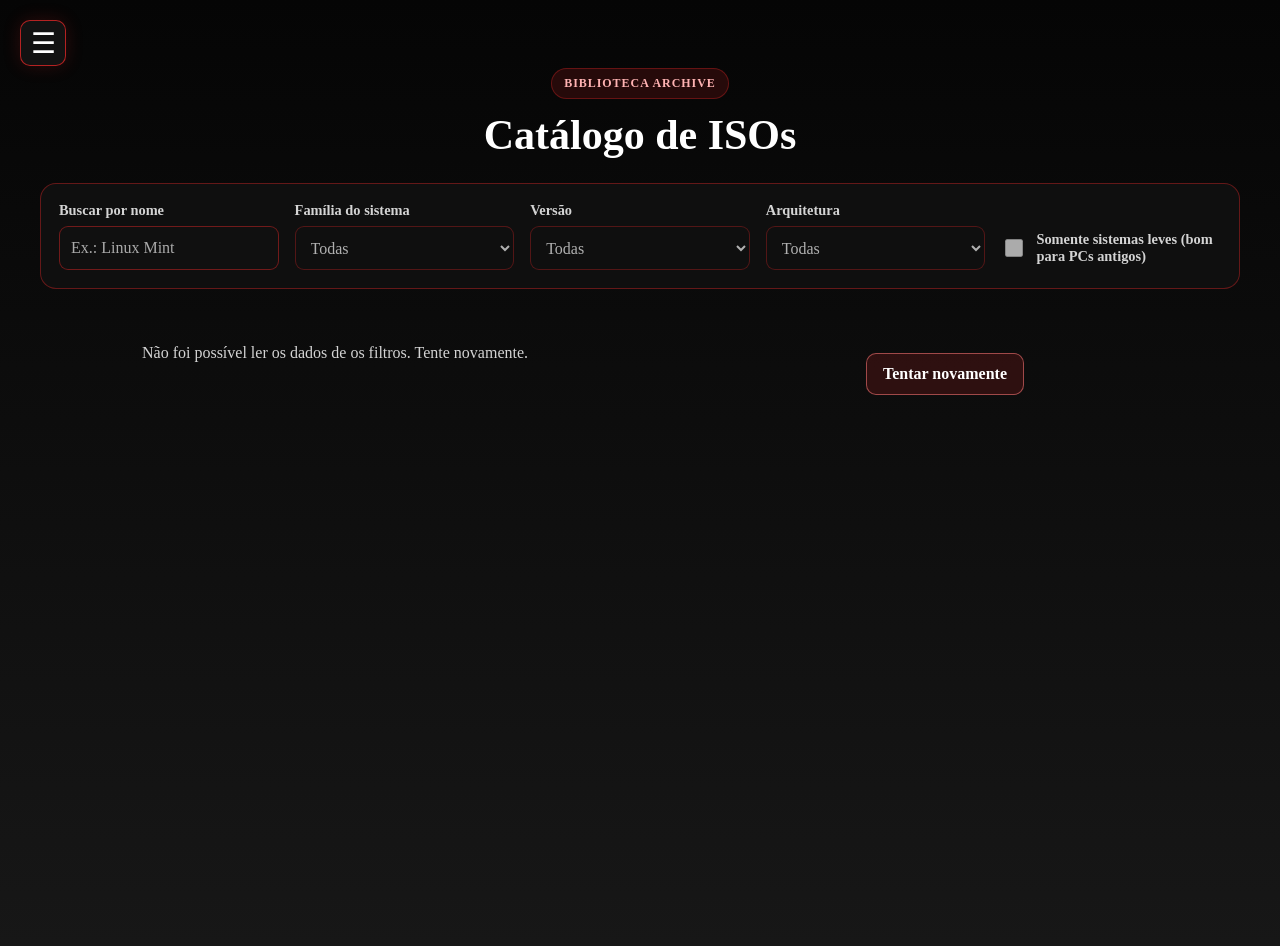
<file: public/index.html>
<!doctype html>
<html lang="pt-br">
  <head>
    <meta charset="UTF-8" />
    <meta name="viewport" content="width=device-width, initial-scale=1.0" />
    <title>Biblioteca Archive</title>
    <link rel="icon" href="assets/img/livro.png" type="image/png" />
    <link rel="stylesheet" href="assets/css/style.css" />
  </head>

  <body class="container-fluid pagina-biblioteca">
    <main class="catalogo-principal">
      <header class="cabecalho-biblioteca">
        <span class="badge">Biblioteca Archive</span>
        <h1>Catálogo de ISOs</h1>
      </header>

      <section class="filtros-catalogo" aria-label="Filtros do catálogo">
        <div class="campo-filtro">
          <label for="filtroBusca">Buscar por nome</label>
          <input
            type="search"
            id="filtroBusca"
            name="busca"
            maxlength="150"
            autocomplete="off"
            placeholder="Ex.: Linux Mint"
          />
        </div>
        <div class="campo-filtro">
          <label for="filtroFamilia">Família do sistema</label>
          <select id="filtroFamilia" name="familia">
            <option value="">Todas</option>
          </select>
        </div>
        <div class="campo-filtro">
          <label for="filtroVersao">Versão</label>
          <select id="filtroVersao" name="versao">
            <option value="">Todas</option>
          </select>
        </div>
        <div class="campo-filtro">
          <label for="filtroArquitetura">Arquitetura</label>
          <select id="filtroArquitetura" name="arquitetura">
            <option value="">Todas</option>
          </select>
        </div>
        <label class="filtro-leve" for="filtroLeve">
          <input type="checkbox" id="filtroLeve" name="leve" />
          <span>Somente sistemas leves (bom para PCs antigos)</span>
        </label>
      </section>

      <p id="contagemResultados" class="contagem-resultados" aria-live="polite"></p>
      <section
        id="catalogoResultado"
        class="catalog-grid"
        aria-live="polite"
        aria-busy="true"
      ></section>
    </main>
    <script src="assets/js/menu.js"></script>
    <script src="assets/js/formatos.js"></script>
    <script src="assets/js/api.js"></script>
    <script src="assets/js/biblioteca.js"></script>
  </body>
</html>
</file>
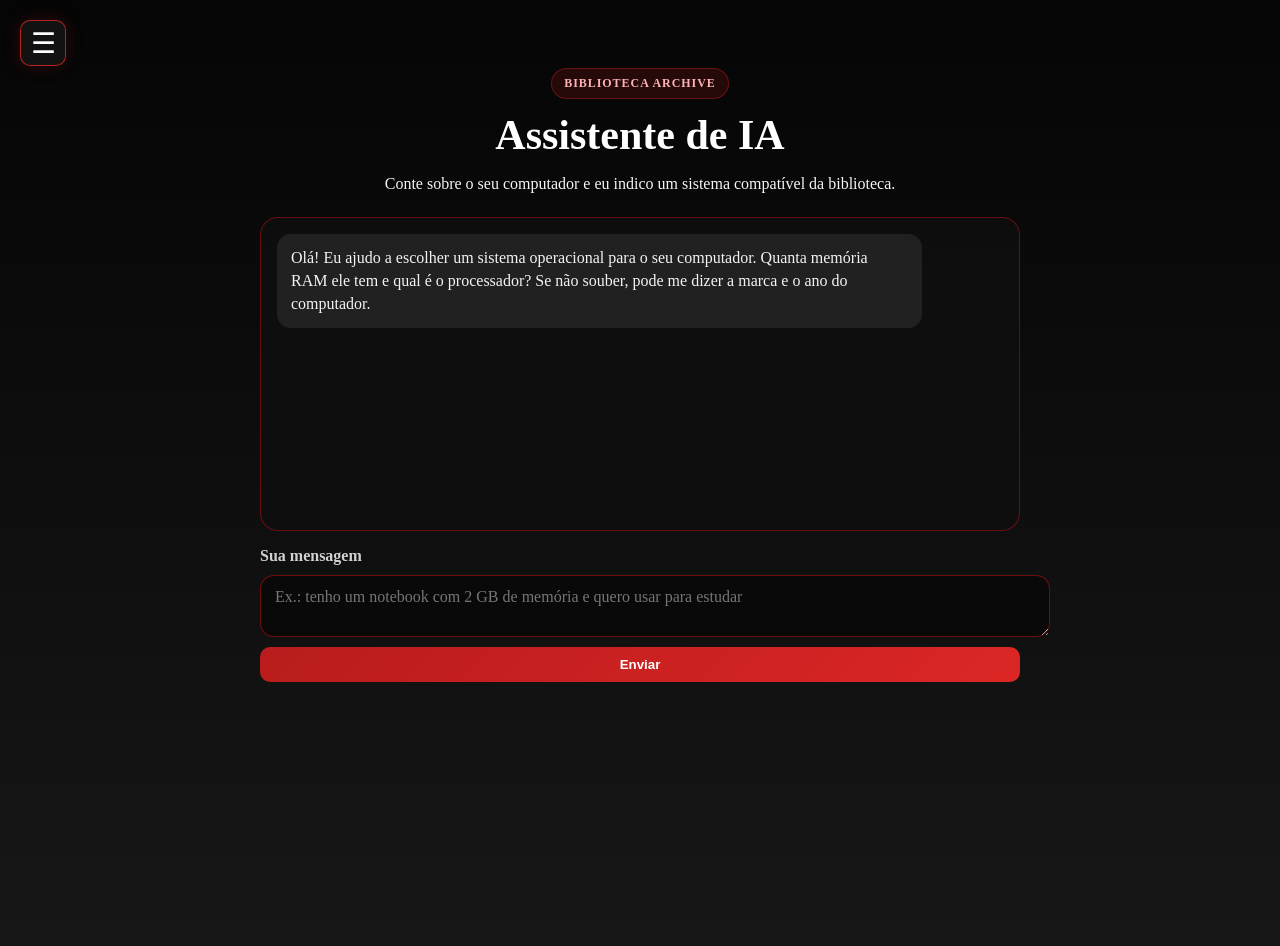
<file: public/assistente.html>
<!doctype html>
<html lang="pt-br">
  <head>
    <meta charset="UTF-8" />
    <meta name="viewport" content="width=device-width, initial-scale=1.0" />
    <title>Assistente de IA | Biblioteca Archive</title>
    <link rel="icon" href="assets/img/livro.png" type="image/png" />
    <link rel="stylesheet" href="assets/css/style.css" />
  </head>
  <body class="container-fluid pagina-biblioteca pagina-assistente">
    <main class="catalogo-principal">
      <header class="cabecalho-biblioteca">
        <span class="badge">Biblioteca Archive</span>
        <h1>Assistente de IA</h1>
        <p>Conte sobre o seu computador e eu indico um sistema compatível da biblioteca.</p>
      </header>

      <section class="chat" aria-label="Conversa com o assistente">
        <div id="chatMensagens" class="chat-mensagens" role="log" aria-live="polite"></div>

        <form id="chatForm" class="chat-form">
          <label for="chatTexto" class="chat-rotulo">Sua mensagem</label>
          <textarea id="chatTexto" rows="2" maxlength="1000" required
            placeholder="Ex.: tenho um notebook com 2 GB de memória e quero usar para estudar"></textarea>
          <button type="submit" id="chatEnviar" class="mini-btn">Enviar</button>
        </form>
      </section>
    </main>
    <script src="assets/js/menu.js"></script>
    <script src="assets/js/api.js"></script>
    <script src="assets/js/assistente.js"></script>
  </body>
</html>
</file>
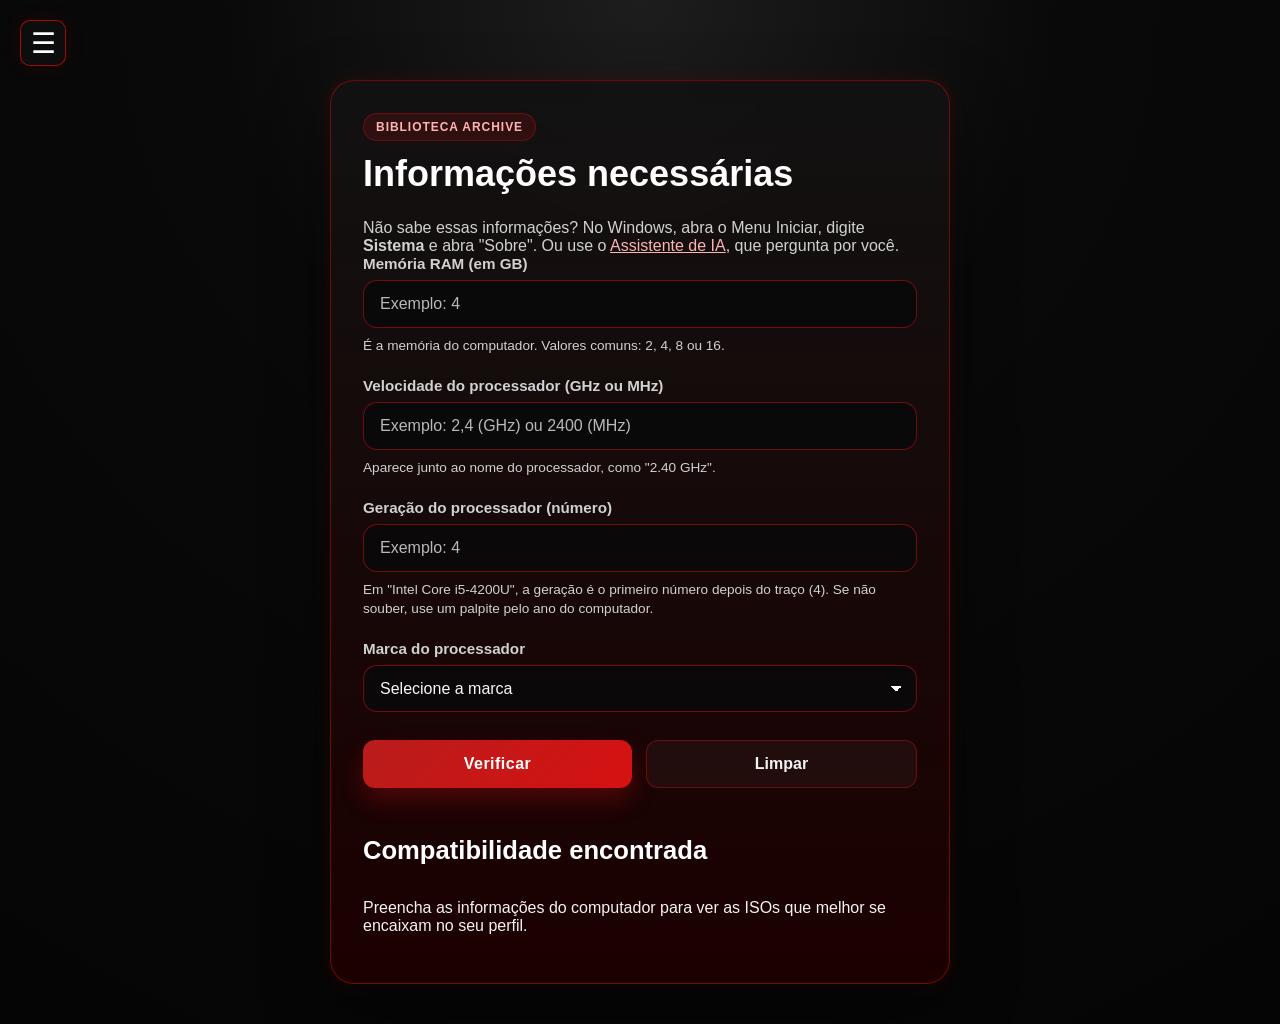
<file: public/buscar.html>
<!DOCTYPE html>
<html lang="pt-br">
  <head>
    <meta charset="UTF-8" />
    <meta name="viewport" content="width=device-width, initial-scale=1.0" />
    <title>Buscar ISO/OS | Biblioteca Archive</title>
    <link rel="icon" href="assets/img/livro.png" type="image/png" />
    <link rel="stylesheet" type="text/css" href="assets/css/style.css" />
  </head>

  <body class="pagina-busca">
    <main class="page-content">
      <section class="form-card">
        <div class="form-header">
          <span class="badge">Biblioteca Archive</span>
          <h1>Informações necessárias</h1>
        </div>

        <form id="formBusca" name="formBusca" onsubmit="event.preventDefault(); validarFormulario();" novalidate>
          <p class="texto-apoio">
            Não sabe essas informações? No Windows, abra o Menu Iniciar, digite
            <strong>Sistema</strong> e abra "Sobre". Ou use o
            <a href="assistente.html">Assistente de IA</a>, que pergunta por você.
          </p>

          <div class="form-grid">
            <div class="field">
              <label for="memoria">Memória RAM (em GB)</label>
              <input type="text" id="memoria" name="memoria" inputmode="decimal" required
                aria-describedby="dicaMemoria" placeholder="Exemplo: 4" autocomplete="off" />
              <small id="dicaMemoria" class="dica-campo">É a memória do computador. Valores comuns: 2, 4, 8 ou 16.</small>
            </div>

            <div class="field">
              <label for="Mhzproc">Velocidade do processador (GHz ou MHz)</label>
              <input type="text" id="Mhzproc" name="mhzproc" inputmode="decimal" required
                aria-describedby="dicaVelocidade" placeholder="Exemplo: 2,4 (GHz) ou 2400 (MHz)" autocomplete="off" />
              <small id="dicaVelocidade" class="dica-campo">Aparece junto ao nome do processador, como "2.40 GHz".</small>
            </div>

            <div class="field">
              <label for="Gerpro">Geração do processador (número)</label>
              <input type="text" id="Gerpro" name="Gerpro" inputmode="numeric" required
                aria-describedby="dicaGeracao" placeholder="Exemplo: 4" autocomplete="off" />
              <small id="dicaGeracao" class="dica-campo">Em "Intel Core i5-4200U", a geração é o primeiro número depois do traço (4). Se não souber, use um palpite pelo ano do computador.</small>
            </div>

            <div class="field">
              <label for="modproc">Marca do processador</label>
              <select id="modproc" name="modproc" required>
                <option value="">Selecione a marca</option>
                <option value="Intel Core Ultra">Intel Core Ultra</option>
                <option value="Intel Core">Intel Core</option>
                <option value="AMD Ryzen">AMD Ryzen</option>
                <option value="Outro">Outro</option>
              </select>
            </div>
          </div>

          <p id="erroBusca" class="mensagem-erro" role="alert" hidden></p>

          <div class="actions">
            <button type="submit" class="btn btn-primary">Verificar</button>
            <button type="reset" class="btn btn-secondary">Limpar</button>
          </div>
        </form>

        <div id="resumoFinal" class="resumo-final" hidden>
          <h2 class="subtitulo-requisitos">Resumo do que você informou</h2>
          <div class="resumo-lista"></div>
        </div>

        <section class="results-section" id="resultados">
          <div class="results-header">
            <h2>Compatibilidade encontrada</h2>
          </div>
          <div id="cardsResultado" class="results-grid" aria-live="polite"></div>
        </section>
      </section>
    </main>
    <script src="assets/js/menu.js"></script>
    <script src="assets/js/formatos.js"></script>
    <script src="assets/js/api.js"></script>
    <script src="assets/js/buscar.js"></script>
  </body>
</html>
</file>
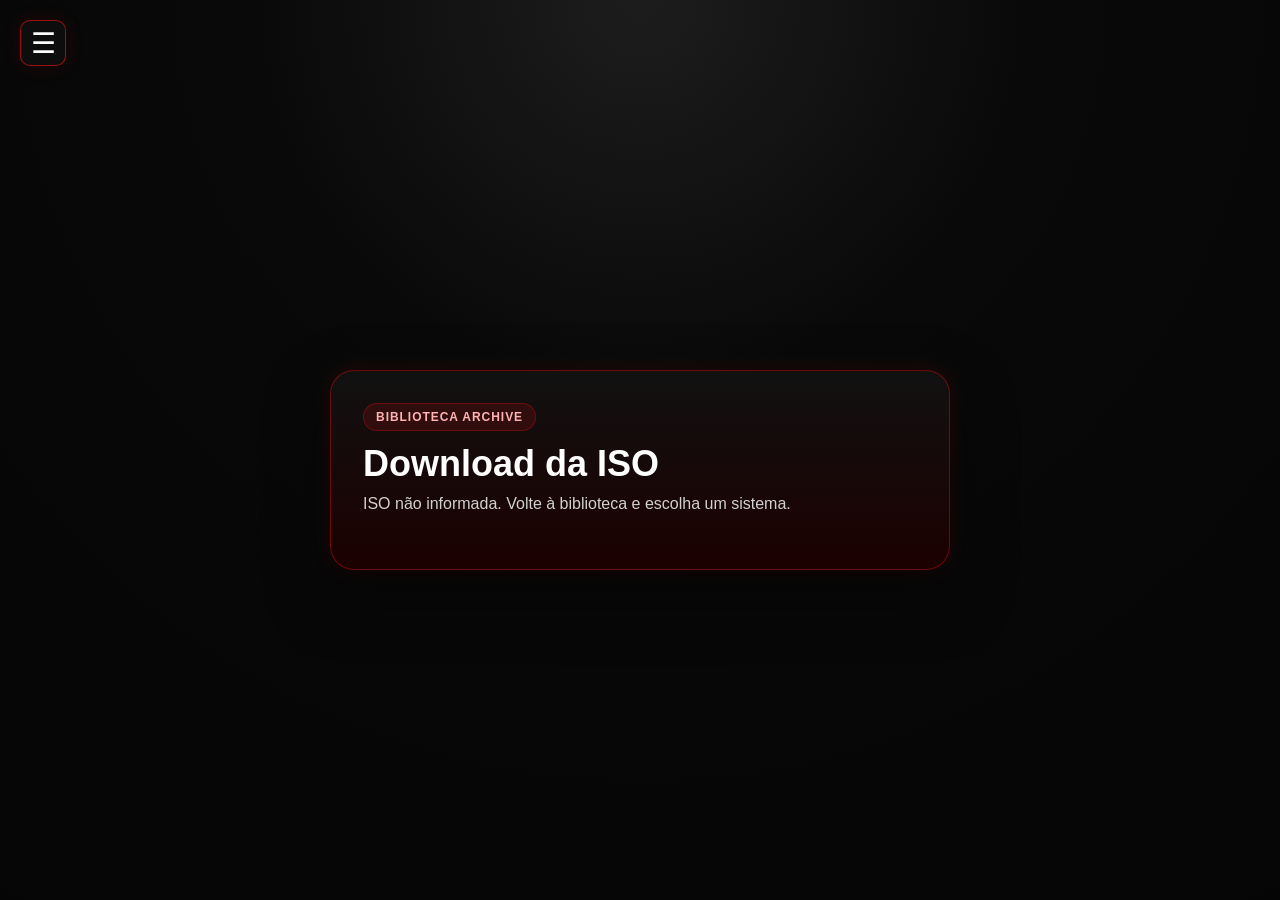
<file: public/download.html>
<!DOCTYPE html>
<html lang="pt-br">
  <head>
    <meta charset="UTF-8" />
    <meta name="viewport" content="width=device-width, initial-scale=1.0" />
    <title>Download | Biblioteca Archive</title>
    <link rel="icon" href="assets/img/livro.png" type="image/png" />
    <link rel="stylesheet" type="text/css" href="assets/css/style.css" />
  </head>

  <body class="pagina-busca">
    <main class="page-content">
      <section class="form-card">
        <div class="form-header">
          <span class="badge">Biblioteca Archive</span>
          <h1 id="tituloDownload">Download da ISO</h1>
          <p id="resumoIso" class="texto-apoio" role="status"></p>
        </div>

        <section id="requisitosIso" class="resumo-final" aria-labelledby="tituloRequisitos" hidden>
          <h2 id="tituloRequisitos" class="subtitulo-requisitos">Seu computador precisa ter</h2>
          <ul id="listaRequisitos" class="card-info"></ul>
          <p id="checksumIso" class="dica-campo" hidden></p>
        </section>

        <form id="formDownload" novalidate hidden>
          <div class="form-grid">
            <div class="field">
              <label for="nome">Seu nome</label>
              <input type="text" id="nome" name="nome" maxlength="150" required autocomplete="name" />
            </div>

            <div class="field">
              <label for="email">Seu e-mail</label>
              <input type="email" id="email" name="email" maxlength="254" required autocomplete="email" />
            </div>

            <div class="field">
              <label for="objetivo">Para que você vai usar este sistema?</label>
              <textarea id="objetivo" name="objetivo" rows="3" maxlength="1000" required
                placeholder="Ex.: reaproveitar um notebook antigo para estudos"></textarea>
            </div>
          </div>

          <p id="mensagemErro" class="mensagem-erro" role="alert" hidden></p>

          <div class="actions">
            <button type="submit" id="botaoEnviar" class="btn btn-primary">Liberar download</button>
            <a href="index.html" class="btn btn-secondary btn-link">Voltar</a>
          </div>
        </form>

        <div id="areaLink" class="resumo-final" hidden>
          <h3>Download liberado</h3>
          <p id="textoLiberado" class="texto-apoio" role="status"></p>
          <div class="actions">
            <a id="linkDownload" class="btn btn-primary btn-link">Baixar agora</a>
          </div>
        </div>
      </section>
    </main>
    <script src="assets/js/menu.js"></script>
    <script src="assets/js/formatos.js"></script>
    <script src="assets/js/api.js"></script>
    <script src="assets/js/download.js"></script>
  </body>
</html>
</file>
<file: public/assets/css/style.css>
:root {
    --bg: #0a0a0a;
    --bg-2: #1b1b1b;
    --card: #111111;
    --card-border: rgba(220, 38, 38, 0.7);
    --red-main: #dc2626;
    --red-dark: #7f1d1d;
    --red-soft: rgba(220, 38, 38, 0.18);
    --text: #f5f5f5;
    --text-soft: #d4d4d4;
}

body {
    background: radial-gradient(circle at top, #1d1d1d 0%, var(--bg) 40%, #050505 100%);
    color: var(--text);
}

input[type="number"]::-webkit-outer-spin-button,
input[type="number"]::-webkit-inner-spin-button {
    -webkit-appearance: none;
    margin: 0;
}

.container-fluid {
    background: linear-gradient(180deg, #050505 0%, #171717 100%);
    min-height: 100vh;
    padding-top: 30px;
}

table {
    border-collapse: separate;
    border-spacing: 40px 32px;
    margin: 0 auto;
}

div.card {
    width: 18rem;
    margin: 0 auto;
    background: linear-gradient(180deg, rgba(17, 17, 17, 0.97), rgba(30, 0, 0, 0.9));
    border: 1px solid var(--card-border);
    border-radius: 18px;
    overflow: hidden;
    box-shadow: 0 18px 35px rgba(0, 0, 0, 0.45), 0 0 18px rgba(220, 38, 38, 0.18);
    transition: transform 0.25s ease, box-shadow 0.25s ease, border-color 0.25s ease;
}

div.card:hover {
    transform: translateY(-6px);
    border-color: rgba(248, 113, 113, 0.9);
    box-shadow: 0 22px 40px rgba(0, 0, 0, 0.6), 0 0 22px rgba(220, 38, 38, 0.28);
}

.card-img-top {
    padding: 18px 18px 0;
    background: rgba(255, 255, 255, 0.02);
}

div.card-body {
    color: var(--text);
    padding: 1.25rem 1.25rem 1.5rem;
}

.card-title {
    color: var(--text);
    font-weight: 700;
    margin-bottom: 0.75rem;
    text-transform: uppercase;
    letter-spacing: 0.04em;
}

.card-text {
    color: var(--text-soft);
    margin-bottom: 1rem;
}

.btn-primary {
    background: linear-gradient(135deg, #b91c1c, var(--red-main));
    border: none;
    border-radius: 10px;
    box-shadow: 0 12px 20px rgba(220, 38, 38, 0.25);
    font-weight: 700;
    letter-spacing: 0.03em;
    transition: transform 0.2s ease, box-shadow 0.2s ease, filter 0.2s ease;
}

.btn-primary:hover,
.btn-primary:focus {
    background: linear-gradient(135deg, #ef4444, #b91c1c);
    box-shadow: 0 14px 24px rgba(220, 38, 38, 0.35);
    transform: translateY(-2px);
    filter: brightness(1.08);
}

.btn-primary:visited,
.btn-primary:active {
    background: linear-gradient(135deg, #b91c1c, var(--red-main));
}

/* Botão hambúrguer */
.menu-btn {
    position: fixed;
    top: 20px;
    left: 20px;
    font-size: 28px;
    background: rgba(20, 20, 20, 0.95);
    border: 1px solid rgba(220, 38, 38, 0.8);
    border-radius: 10px;
    cursor: pointer;
    z-index: 1001;
    color: white;
    width: 46px;
    height: 46px;
    box-shadow: 0 0 18px rgba(220, 38, 38, 0.18);
}

/* Menu lateral */
.sidebar {
    position: fixed;
    top: 0;
    left: -280px;
    width: 280px;
    height: 100vh;
    background: linear-gradient(180deg, #1a1a1a 0%, #0d0d0d 100%);
    border-right: 1px solid rgba(220, 38, 38, 0.45);
    padding-top: 70px;
    transition: left 0.3s ease;
    z-index: 1000;
    box-shadow: 4px 0 15px rgba(220, 38, 38, 0.2);
}

.sidebar.aberto {
    left: 0;
}

.sidebar a {
    display: block;
    padding: 15px 25px;
    color: white;
    text-decoration: none;
    font-size: 18px;
    transition: background 0.2s ease, padding-left 0.2s ease, border-left 0.2s ease;
    border-left: 3px solid transparent;
}

.sidebar a:hover {
    background: rgba(220, 38, 38, 0.1);
    padding-left: 30px;
    border-left-color: var(--red-main);
}

.fechar-btn {
    position: absolute;
    top: 15px;
    right: 20px;
    font-size: 32px;
    color: white;
    background: none;
    border: none;
    cursor: pointer;
}

.overlay {
    position: fixed;
    top: 0;
    left: 0;
    width: 100%;
    height: 100%;
    background: rgba(0, 0, 0, 0.55);
    opacity: 0;
    visibility: hidden;
    transition: 0.3s;
    z-index: 999;
}

.overlay.ativo {
    opacity: 1;
    visibility: visible;
}

.catalogo-principal {
    max-width: 1200px;
    margin: 0 auto;
    padding: 30px 10px 40px;
}

.cabecalho-biblioteca {
    text-align: center;
    margin-bottom: 24px;
}

.badge {
    display: inline-block;
    padding: 7px 12px;
    border-radius: 999px;
    background: rgba(220, 38, 38, 0.15);
    color: #ffb3b3;
    border: 1px solid rgba(220, 38, 38, 0.35);
    font-size: 12px;
    font-weight: 700;
    letter-spacing: 0.08em;
    text-transform: uppercase;
    margin-bottom: 12px;
}

.cabecalho-biblioteca h1 {
    margin: 0;
    color: #fff;
    font-size: clamp(28px, 4vw, 42px);
}

.catalog-grid {
    display: grid;
    grid-template-columns: repeat(auto-fit, minmax(220px, 1fr));
    gap: 20px;
}

.filtros-catalogo {
    display: grid;
    grid-template-columns: repeat(auto-fit, minmax(min(100%, 190px), 1fr));
    gap: 16px;
    margin-bottom: 14px;
    padding: 18px;
    background: rgba(17, 17, 17, 0.88);
    border: 1px solid rgba(220, 38, 38, 0.42);
    border-radius: 16px;
}

.campo-filtro {
    display: grid;
    gap: 7px;
    min-width: 0;
}

.campo-filtro label,
.filtro-leve {
    color: var(--text-soft);
    font-size: 0.9rem;
    font-weight: 600;
}

.campo-filtro input,
.campo-filtro select {
    box-sizing: border-box;
    width: 100%;
    min-height: 44px;
    padding: 9px 11px;
    border: 1px solid rgba(220, 38, 38, 0.48);
    border-radius: 9px;
    background: #101010;
    color: var(--text);
    font: inherit;
}

.campo-filtro input::placeholder {
    color: #aaa;
}

.filtro-leve {
    display: flex;
    align-items: center;
    gap: 10px;
    align-self: end;
    min-height: 44px;
    cursor: pointer;
}

.filtro-leve input {
    width: 18px;
    height: 18px;
    flex: 0 0 auto;
    accent-color: var(--red-main);
}

.campo-filtro input:focus-visible,
.campo-filtro select:focus-visible,
.filtro-leve input:focus-visible,
.mini-btn:focus-visible,
.botao-estado:focus-visible {
    outline: 3px solid #ff8a8a;
    outline-offset: 3px;
}

.contagem-resultados {
    min-height: 1.5em;
    margin: 0 0 14px;
    color: var(--text-soft);
}

.catalogo-estado {
    margin: 0;
    color: var(--text-soft);
    text-align: center;
    line-height: 1.5;
}

.botao-estado {
    justify-self: center;
    min-height: 42px;
    margin: 12px auto 0;
    padding: 9px 16px;
    border: 1px solid rgba(255, 120, 120, 0.55);
    border-radius: 10px;
    background: rgba(220, 38, 38, 0.16);
    color: #fff;
    font: inherit;
    font-weight: 700;
    cursor: pointer;
}

.catalog-card {
    background: linear-gradient(180deg, rgba(14, 14, 14, 0.96), rgba(50, 0, 0, 0.88));
    border: 1px solid rgba(220, 38, 38, 0.5);
    border-radius: 18px;
    padding: 18px 16px;
    box-shadow: 0 12px 24px rgba(0, 0, 0, 0.35);
    transition: transform 0.2s ease, border-color 0.2s ease;
}

.catalog-card:hover {
    transform: translateY(-4px);
    border-color: rgba(255, 100, 100, 0.9);
}

.catalog-card-tags {
    display: flex;
    flex-wrap: wrap;
    align-items: center;
    gap: 7px;
}

.tag {
    display: inline-block;
    margin-bottom: 10px;
    padding: 5px 10px;
    border-radius: 999px;
    background: rgba(220, 38, 38, 0.14);
    color: #ffb3b3;
    font-size: 0.7rem;
    font-weight: 700;
    letter-spacing: 0.08em;
    text-transform: uppercase;
}

.catalog-card .tag {
    margin-bottom: 10px;
}

.selo-leve {
    display: inline-block;
    margin-bottom: 10px;
    padding: 5px 10px;
    border: 1px solid rgba(134, 239, 172, 0.4);
    border-radius: 999px;
    background: rgba(34, 197, 94, 0.12);
    color: #bbf7d0;
    font-size: 0.7rem;
    font-weight: 700;
}

.catalog-card h3 {
    margin: 0 0 12px;
    color: #fff;
    font-size: 1.2rem;
    overflow-wrap: anywhere;
}

.catalog-card p {
    margin: 0 0 14px;
    color: var(--text-soft);
    line-height: 1.5;
    font-size: 0.94rem;
}

.card-info {
    list-style: none;
    padding: 0;
    margin: 0 0 16px;
    display: grid;
    gap: 8px;
    color: var(--text-soft);
    font-size: 0.82rem;
}

.card-info strong {
    color: #fff;
}

.mini-btn {
    width: 100%;
    border: none;
    border-radius: 10px;
    padding: 10px 12px;
    font-weight: 700;
    background: linear-gradient(135deg, #b91c1c, var(--red-main));
    color: #fff;
    cursor: pointer;
}

.catalog-card-acao {
    display: grid;
    gap: 6px;
}

.aviso-download {
    min-height: 1.2em;
    color: #ffb3b3;
    font-size: 0.82rem;
    text-align: center;
}

@media (max-width: 768px) {
    table {
        border-spacing: 18px 20px;
    }

    div.card {
        width: min(100%, 18rem);
    }

    .catalog-grid {
        grid-template-columns: 1fr;
    }
}

@media (max-width: 400px) {
    .catalogo-principal {
        padding-right: 8px;
        padding-left: 8px;
    }

    .filtros-catalogo {
        padding: 14px;
    }
}

input[type="number"]::-webkit-outer-spin-button,
input[type="number"]::-webkit-inner-spin-button {
    -webkit-appearance: none;
    margin: 0;
}

input[type="number"] {
    -moz-appearance: none;
    appearance: none;
}

body.pagina-busca {
    --bg: #090909;
    --bg-2: #171717;
    --panel: #121212;
    --panel-2: #1c1c1c;
    --red: #d61111;
    --red-strong: #8b0000;
    --red-soft: rgba(214, 17, 17, 0.15);
    --text: #f3f3f3;
    --text-soft: #d1d1d1;
    --line: rgba(214, 17, 17, 0.45);
}
body.pagina-busca,
body.pagina-busca * {
    box-sizing: border-box;
}
body.pagina-busca {
    margin: 0;
    min-height: 100vh;
    font-family: Arial, Helvetica, sans-serif;
    background: radial-gradient(circle at top, #1d1d1d 0%, var(--bg) 35%, #050505 100%);
    color: var(--text);
}
body.pagina-busca input[type="number"] {
    -moz-appearance: textfield;
}
body.pagina-busca .page-content {
    min-height: 100vh;
    display: flex;
    align-items: center;
    justify-content: center;
    padding: 80px 20px 40px;
}
body.pagina-busca .form-card {
    width: min(100%, 620px);
    background: linear-gradient(180deg, rgba(18, 18, 18, 0.96), rgba(32, 0, 0, 0.88));
    border: 1px solid var(--line);
    border-radius: 24px;
    padding: 32px;
    box-shadow: 0 24px 60px rgba(0, 0, 0, 0.5), 0 0 20px rgba(214, 17, 17, 0.16);
    backdrop-filter: blur(8px);
}
body.pagina-busca .results-section {
    margin-top: 28px;
    padding-top: 20px;
}
body.pagina-busca .results-header h2 {
    margin: 0 0 18px;
    font-size: 1.6rem;
    color: #fff;
}
body.pagina-busca .results-grid {
    display: grid;
    grid-template-columns: repeat(auto-fit, minmax(180px, 1fr));
    gap: 18px;
}
body.pagina-busca .result-card {
    background: linear-gradient(180deg, rgba(14, 14, 14, 0.96), rgba(50, 0, 0, 0.88));
    border: 1px solid rgba(214, 17, 17, 0.45);
    border-radius: 18px;
    padding: 18px 16px;
    box-shadow: 0 12px 25px rgba(0, 0, 0, 0.35);
    transition: transform 0.2s ease, border-color 0.2s ease;
}
body.pagina-busca .result-card:hover {
    transform: translateY(-4px);
    border-color: rgba(255, 100, 100, 0.9);
}
body.pagina-busca .tag {
    display: inline-block;
    margin-bottom: 10px;
    padding: 5px 10px;
    border-radius: 999px;
    background: rgba(214, 17, 17, 0.12);
    color: #ffb3b3;
    font-size: 0.7rem;
    font-weight: 700;
    letter-spacing: 0.08em;
    text-transform: uppercase;
}
body.pagina-busca .result-card h3 {
    margin: 0 0 10px;
    font-size: 1.1rem;
    color: #fff;
}
body.pagina-busca .result-card p {
    margin: 0 0 14px;
    color: var(--text-soft);
    line-height: 1.5;
    font-size: 0.95rem;
}
body.pagina-busca .card-info {
    list-style: none;
    padding: 0;
    margin: 0 0 14px;
    display: grid;
    gap: 8px;
    color: var(--text-soft);
    font-size: 0.82rem;
}
body.pagina-busca .card-info strong {
    color: #fff;
}
body.pagina-busca .mini-btn {
    width: 100%;
    padding: 10px 12px;
    border: none;
    border-radius: 10px;
    background: linear-gradient(135deg, #b91c1c, var(--red));
    color: #fff;
    font-weight: 700;
    cursor: pointer;
}
body.pagina-busca .form-header {
    margin-bottom: 24px;
}
body.pagina-busca .badge {
    display: inline-block;
    padding: 6px 12px;
    border-radius: 999px;
    background: var(--red-soft);
    color: #ffb3b3;
    font-size: 12px;
    font-weight: 700;
    letter-spacing: 0.08em;
    text-transform: uppercase;
    margin-bottom: 12px;
    border: 1px solid rgba(214, 17, 17, 0.35);
}
body.pagina-busca .form-header h1 {
    margin: 0;
    font-size: clamp(26px, 4vw, 36px);
    color: #fff;
}
body.pagina-busca .form-grid {
    display: grid;
    gap: 22px;
}
body.pagina-busca .field {
    display: flex;
    flex-direction: column;
    gap: 8px;
}
body.pagina-busca label {
    font-size: 0.95rem;
    font-weight: 600;
    color: var(--text-soft);
}
body.pagina-busca input,
body.pagina-busca select {
    width: 100%;
    padding: 14px 16px;
    border: 1px solid rgba(214, 17, 17, 0.5);
    border-radius: 14px;
    background: rgba(9, 9, 9, 0.9);
    color: #f8f8f8;
    font-size: 1rem;
    transition: border-color 0.2s ease, box-shadow 0.2s ease, transform 0.2s ease;
}
body.pagina-busca input::placeholder {
    color: #b9b9b9;
}
body.pagina-busca input:focus,
body.pagina-busca select:focus {
    outline: none;
    border-color: #ff4d4d;
    box-shadow: 0 0 0 4px rgba(214, 17, 17, 0.18);
}
body.pagina-busca select {
    appearance: none;
    background-image: linear-gradient(45deg, transparent 50%, #f8fafc 50%), linear-gradient(135deg, #f8fafc 50%, transparent 50%);
    background-position: calc(100% - 20px) calc(1.1em + 2px), calc(100% - 14px) calc(1.1em + 2px);
    background-size: 6px 6px, 6px 6px;
    background-repeat: no-repeat;
}
body.pagina-busca .actions {
    display: flex;
    gap: 14px;
    margin-top: 28px;
    flex-wrap: wrap;
}
body.pagina-busca .resumo-final {
    margin-top: 24px;
    padding: 18px 20px;
    border-radius: 18px;
    background: rgba(15, 15, 15, 0.9);
    border: 1px solid rgba(214, 17, 17, 0.45);
    box-shadow: 0 12px 24px rgba(0, 0, 0, 0.2);
}
body.pagina-busca .resumo-final h3 {
    margin: 0 0 14px;
    color: #fff;
    font-size: 1.1rem;
}
body.pagina-busca .resumo-lista {
    display: grid;
    gap: 10px;
}
body.pagina-busca .resumo-item {
    display: flex;
    justify-content: space-between;
    align-items: center;
    gap: 12px;
    padding: 10px 12px;
    border-radius: 12px;
    background: rgba(214, 17, 17, 0.06);
    border: 1px solid rgba(214, 17, 17, 0.18);
}
body.pagina-busca .resumo-item span {
    color: var(--text-soft);
    font-size: 0.9rem;
}
body.pagina-busca .resumo-item strong {
    color: #fff;
    text-align: right;
    font-size: 0.92rem;
    word-break: break-word;
}
body.pagina-busca .btn {
    flex: 1;
    min-width: 140px;
    padding: 14px 18px;
    border: none;
    border-radius: 12px;
    font-size: 1rem;
    font-weight: 700;
    cursor: pointer;
    transition: transform 0.2s ease, box-shadow 0.2s ease, opacity 0.2s ease;
}
body.pagina-busca .btn:hover {
    transform: translateY(-2px);
}
body.pagina-busca .btn-primary {
    background: linear-gradient(135deg, #b91c1c, var(--red));
    color: #fff;
    box-shadow: 0 12px 24px rgba(214, 17, 17, 0.28);
}
body.pagina-busca .btn-secondary {
    background: rgba(255, 255, 255, 0.04);
    color: #f3f3f3;
    border: 1px solid rgba(214, 17, 17, 0.4);
}
body.pagina-busca /* Botão hambúrguer */
.menu-btn {
    position: fixed;
    top: 20px;
    left: 20px;
    font-size: 28px;
    background: rgba(15, 15, 15, 0.92);
    border: 1px solid rgba(214, 17, 17, 0.7);
    border-radius: 10px;
    cursor: pointer;
    z-index: 1001;
    color: white;
    width: 46px;
    height: 46px;
    box-shadow: 0 0 18px rgba(214, 17, 17, 0.14);
}
body.pagina-busca /* Menu lateral */
.sidebar {
    position: fixed;
    top: 0;
    left: -280px;
    width: 280px;
    height: 100vh;
    background: linear-gradient(180deg, #1a1a1a 0%, #0d0d0d 100%);
    border-right: 1px solid rgba(214, 17, 17, 0.6);
    padding-top: 70px;
    transition: left 0.3s ease;
    z-index: 1000;
    box-shadow: 4px 0 15px rgba(214, 17, 17, 0.25);
}
body.pagina-busca .sidebar.aberto {
    left: 0;
}
body.pagina-busca .sidebar a:hover {
    background: rgba(214, 17, 17, 0.1);
    padding-left: 30px;
    border-left-color: var(--red);
}
body.pagina-busca .overlay {
    position: fixed;
    top: 0;
    left: 0;
    width: 100%;
    height: 100%;
    background: rgba(0, 0, 0, 0.58);
    opacity: 0;
    visibility: hidden;
    transition: 0.3s;
    z-index: 999;
}
body.pagina-busca .overlay.ativo {
    opacity: 1;
    visibility: visible;
}

@media (max-width: 600px) {
    body.pagina-busca .form-card {
        padding: 22px 18px;
    }
body.pagina-busca .actions {
        flex-direction: column;
    }
body.pagina-busca .btn {
        width: 100%;
    }
}

/* Página de download e resultados da busca via API */
a.mini-btn,
body.pagina-busca a.btn-link {
    display: block;
    text-align: center;
    text-decoration: none;
}

.mini-btn-indisponivel {
    background: #333;
    color: #bbb;
    cursor: not-allowed;
}

body.pagina-busca textarea {
    width: 100%;
    padding: 14px 16px;
    border: 1px solid rgba(214, 17, 17, 0.5);
    border-radius: 14px;
    background: rgba(9, 9, 9, 0.9);
    color: #f8f8f8;
    font-family: inherit;
    font-size: 1rem;
    resize: vertical;
}

body.pagina-busca textarea:focus {
    outline: none;
    border-color: #ff4d4d;
    box-shadow: 0 0 0 4px rgba(214, 17, 17, 0.18);
}

body.pagina-busca .texto-apoio {
    margin: 10px 0 0;
    color: var(--text-soft);
}

body.pagina-busca .mensagem-erro {
    margin: 16px 0 0;
    color: #ffb3b3;
}

body.pagina-busca .nivel-ideal {
    color: #8fe39b;
}

body.pagina-busca .nivel-minimo {
    color: #ffd27a;
}

/* Chatbot (assistente de IA) */
.pagina-assistente .chat {
    width: min(100%, 760px);
    margin: 0 auto;
    display: grid;
    gap: 16px;
}

.chat-mensagens {
    display: flex;
    flex-direction: column;
    gap: 12px;
    min-height: 280px;
    max-height: 55vh;
    overflow-y: auto;
    padding: 16px;
    border: 1px solid rgba(214, 17, 17, 0.45);
    border-radius: 18px;
    background: rgba(15, 15, 15, 0.9);
}

.chat-bolha {
    max-width: 85%;
    padding: 12px 14px;
    border-radius: 14px;
    line-height: 1.45;
    color: #f3f3f3;
}

.chat-bolha p {
    margin: 0;
    white-space: pre-wrap;
}

.chat-usuario {
    align-self: flex-end;
    background: rgba(214, 17, 17, 0.35);
}

.chat-assistente {
    align-self: flex-start;
    background: rgba(255, 255, 255, 0.08);
}

.chat-iso {
    display: block;
    margin-top: 10px;
}

.chat-form {
    display: grid;
    gap: 10px;
}

.chat-rotulo {
    color: #d1d1d1;
    font-weight: 600;
}

.chat-form textarea {
    width: 100%;
    padding: 12px 14px;
    border: 1px solid rgba(214, 17, 17, 0.5);
    border-radius: 14px;
    background: rgba(9, 9, 9, 0.9);
    color: #f8f8f8;
    font-family: inherit;
    font-size: 1rem;
    resize: vertical;
}

.chat-form textarea:focus {
    outline: none;
    border-color: #ff4d4d;
    box-shadow: 0 0 0 4px rgba(214, 17, 17, 0.18);
}

.chat-form .mini-btn:disabled {
    opacity: 0.6;
    cursor: wait;
}

/* ===== Acessibilidade ===== */

/* Link "Pular para o conteúdo": invisível até receber foco pelo teclado. */
.pular-conteudo {
    position: fixed;
    top: -60px;
    left: 80px;
    z-index: 2000;
    padding: 10px 16px;
    border-radius: 10px;
    background: #fff;
    color: #000;
    font-weight: 700;
    text-decoration: none;
}

.pular-conteudo:focus {
    top: 12px;
}

/* Contorno de foco visível em todos os elementos interativos (navegação por teclado). */
a:focus-visible,
button:focus-visible,
input:focus-visible,
select:focus-visible,
textarea:focus-visible,
summary:focus-visible {
    outline: 3px solid #ffb3b3;
    outline-offset: 3px;
}

#conteudo-principal:focus {
    outline: none;
}

/* Menu fechado fica fora da ordem de Tab e some para leitores de tela. */
.sidebar:not(.aberto) {
    visibility: hidden;
    transition: left 0.3s ease, visibility 0s linear 0.3s;
}

.fechar-btn {
    position: absolute;
    top: 14px;
    right: 14px;
    width: 44px;
    height: 44px;
    border: 1px solid rgba(220, 38, 38, 0.7);
    border-radius: 10px;
    background: transparent;
    color: #fff;
    font-size: 24px;
    cursor: pointer;
}

.sidebar a[aria-current="page"] {
    border-left-color: var(--red-main);
    background: rgba(220, 38, 38, 0.18);
    font-weight: 700;
}

/* Dicas sob os campos e textos de apoio com contraste suficiente. */
body.pagina-busca .dica-campo {
    color: #d1d1d1;
    font-size: 0.85rem;
    line-height: 1.4;
}

body.pagina-busca .texto-apoio a {
    color: #ffb3b3;
}

body.pagina-busca .subtitulo-requisitos {
    margin: 0 0 14px;
    color: #fff;
    font-size: 1.1rem;
}

/* Quem prefere menos movimento no sistema não vê animações. */
@media (prefers-reduced-motion: reduce) {
    *,
    *::before,
    *::after {
        animation: none !important;
        transition: none !important;
        scroll-behavior: auto !important;
    }
}
</file>
